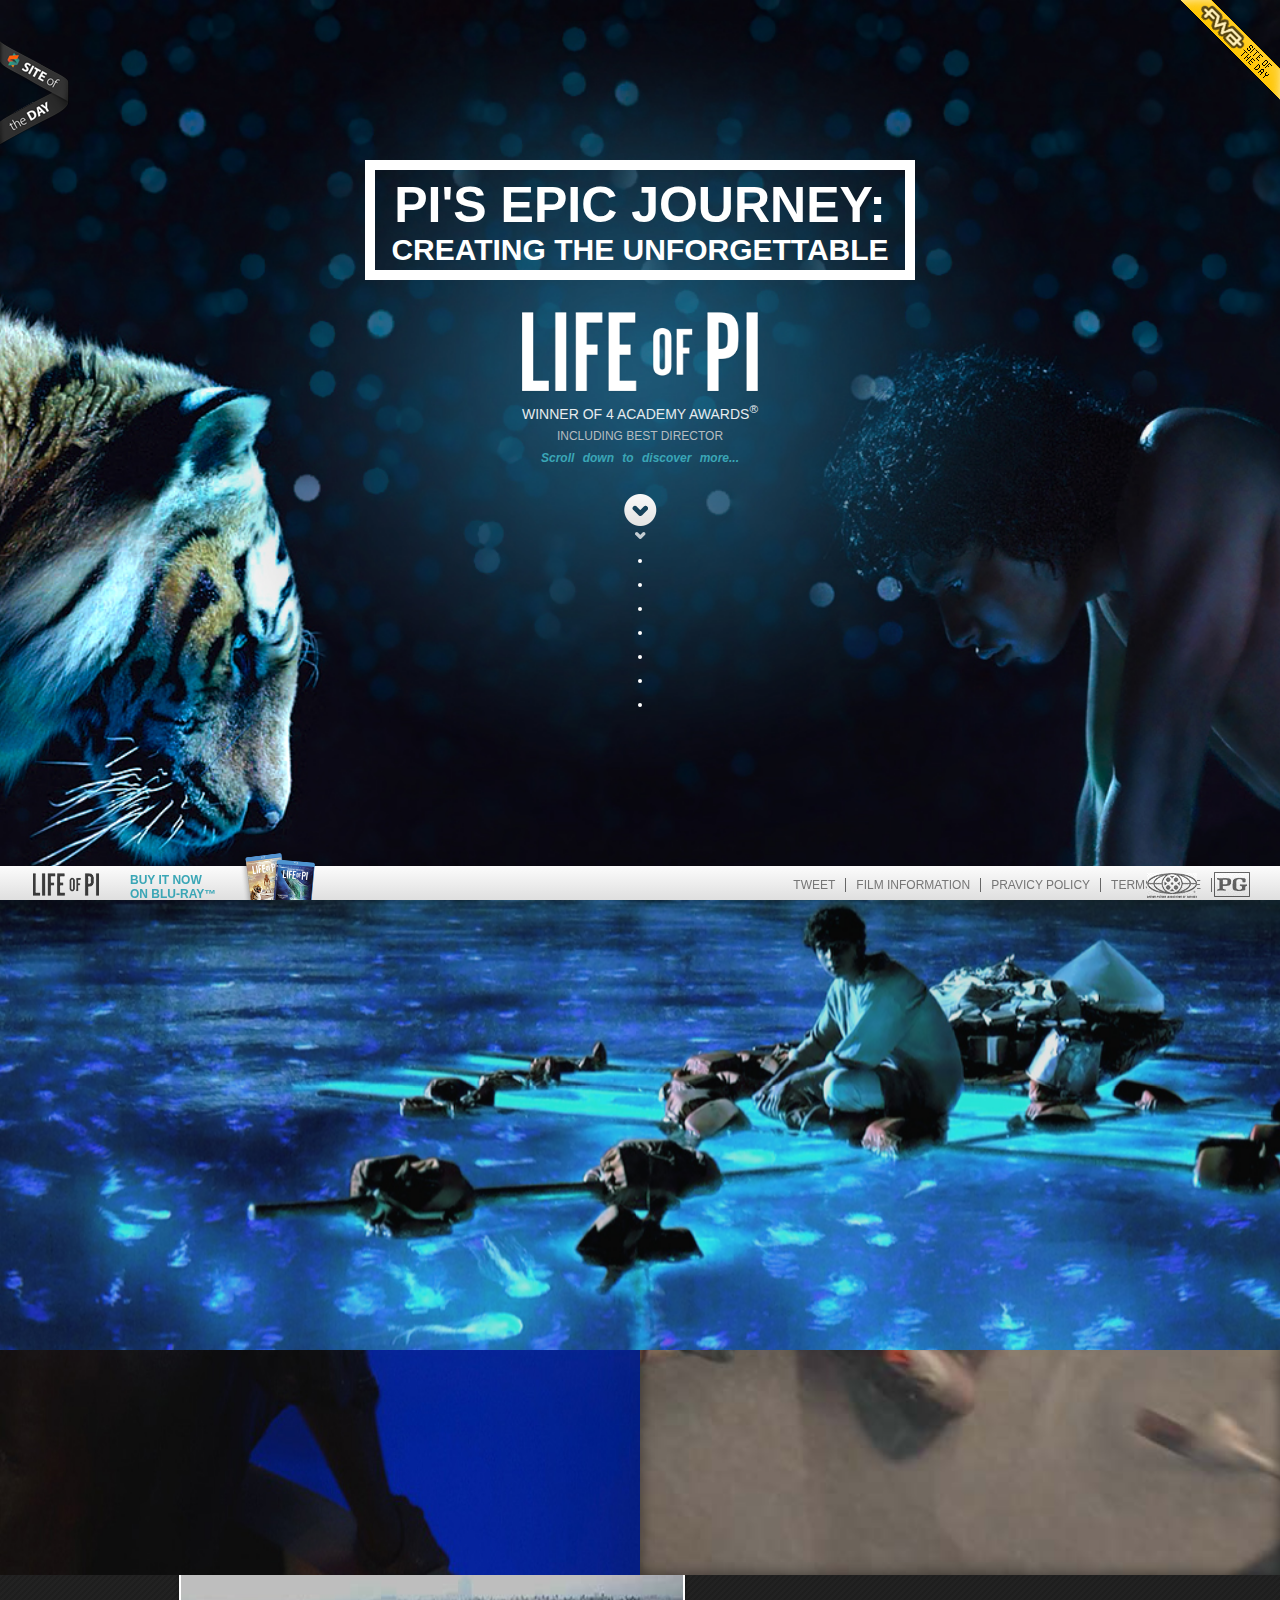
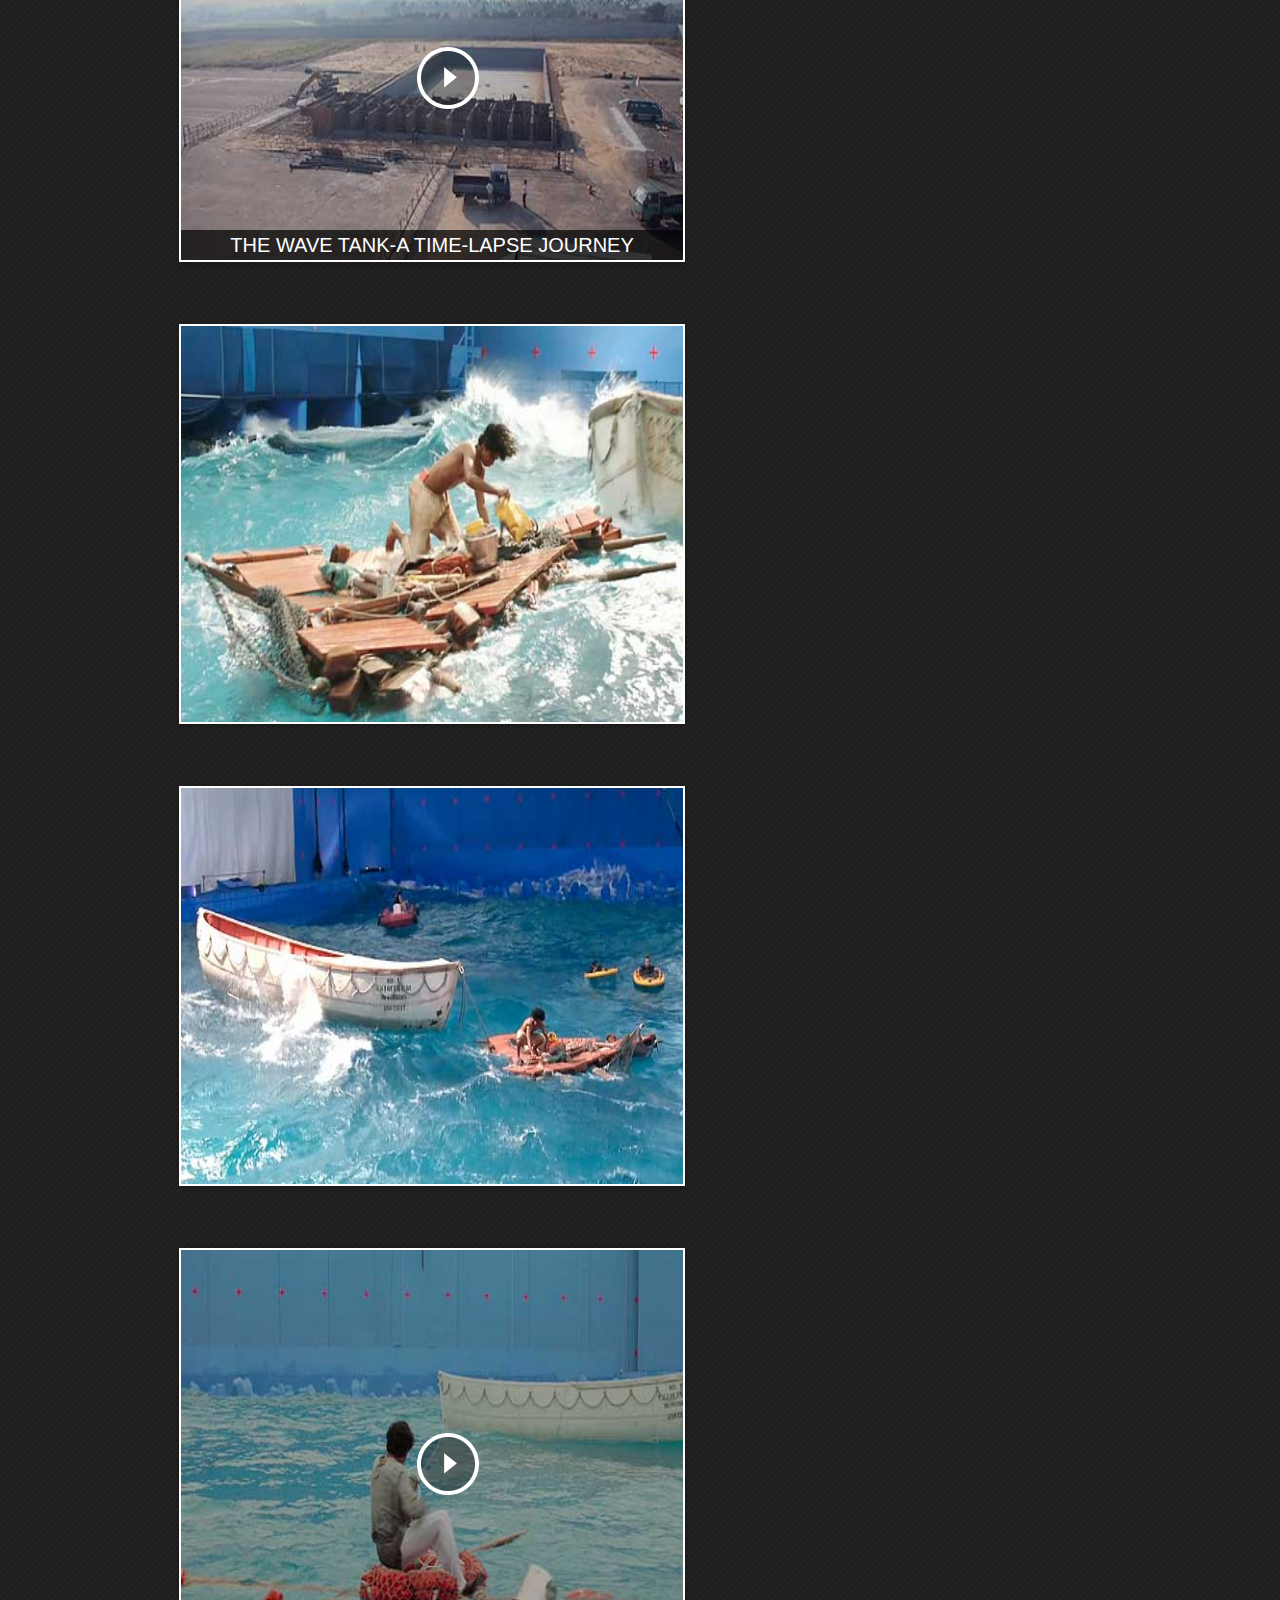
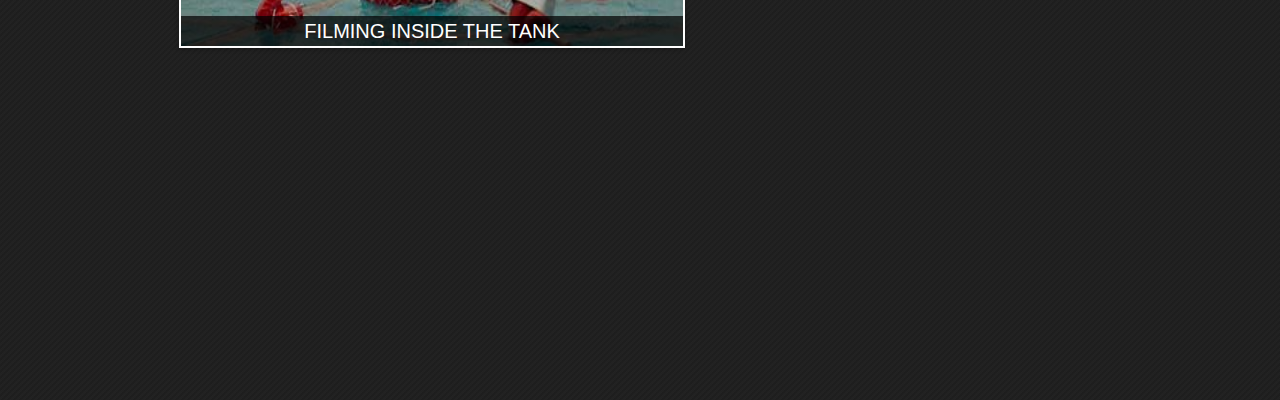
<file: LIFE OF PI/index.html>
<!doctype html>
<html lang="en">
<head>
    <meta charset="UTF-8">
    <title>LIFE OF PI</title>
    <link rel="stylesheet" type="text/css" href="style/style.css"/>
    <link rel = "Shortcut Icon" href="icons/favicon.ico"> 
    <script type="text/javascript" src="javascript/jquery-1.12.4.min.js"></script>
    <script type="text/javascript" src="javascript/data.js"></script>
    <script type="text/javascript" src="javascript/wheel.js"></script>
    <script type="text/javascript" src="javascript/javascript.js"></script>
</head>

<body>
	<!-- loader -->

	<section id="loader">
		<div class="box">
			<div class="animate">
				
			</div>
			<strong class="rate"></strong>
		</div>
	</section>
<!-- loader end -->
	<!--<audio id="music" controls="controls" autoplay="autoplay" loop="loop" src="audio/MC夜曲 - 大圣归来.mp3"></audio>-->

    <div id="topLeft">
        <a href="#"></a>
    </div>
    <div id="topRight">
        <a href="#"></a>
    </div>
    
    <div id="wrap">
	<!-- end -->
    	<section id="end">
    		<img src="images/end/background.jpg"/>
    	</section>
	<!-- end end -->
	<!-- buy -->
    	<section id="buy">
            <div class="top clear">
                <div class="tLeft">
                    <img src="images/loading/title.png">
                    <div class="text1">
                        WINNER OF 4 ACADEMY AWARDS<sup>&reg;</sup>
                    </div>
                    <p class="text2">
                        INCLUDING BEST DIRECTOR
                    </p>
                </div>
                <div class="tRight">
                    <p class="p1">
                       <b>BUY ON BLU-RAY™ </b>
                       <span>TO GET 2 ADDITIONAL HOURS OF BEHIND-THE-SCNEES FOOTAGE. </span> 
                    </p>
                    <p class="p2">AVAILABLE NOW</p>
                </div>
            </div>
            <div class="body">
                <div class="bottom">
                    <div class="shadow"></div>
                </div>
                <div class="left">
                    <div></div>
                </div>
                <div class="right">
                    <div></div>
                </div>
                <div class="content">
                    <div class="conBox">
                        <ul class="clear">
                            <li>
                                <img src="images/buy/dvd.png">
                                <a class="buyBtn" href="#">
                                    BUY ON DVD
                                </a>
                                <a class="iBtn" href="#">
                                    <img src="images/buy/info.png">
                                </a>
                            </li>
                            <li>
                                <img src="images/buy/bluray.png">
                                <a class="buyBtn" href="#">
                                    BUY ON BLU-RAY<sup>TM</sup>
                                </a>
                                <a class="iBtn" href="#">
                                    <img src="images/buy/info.png">
                                </a>
                            </li>
                            <li>
                                <img src="images/buy/bluray3D.png">
                                <a class="buyBtn" href="#">
                                    BUY ON BLU-RAY 3D<sup>TM</sup>
                                </a>
                                <a class="iBtn" href="#">
                                    <img src="images/buy/info.png">
                                </a>
                            </li>
                        </ul>
                        <div class="download clear">
                            <p> 
                                OWN IT ON BLU-RAY 3D™, BLU-RAY™, DVD OR
                            </p>
                            <a class="btn" href="#">
                                DOWNLOAD NOW ON
                                <img src="images/buy/digitalHD.png">
                            </a>
                        </div>
                    </div>
                </div>
            </div>
        </section>
    <!-- buy end -->
        
    <!-- whale -->
    	<section id="whale">
    		<div class="floor3">
    			<div class="spin">
    			</div>
    			<div class="content">
                    <h2>A SPIRITUAL BREAKTHROUGH</h2>
                    <p>
                    	Pi comes face to face with the whale who swam underneath him. Digitally creating a whale took four teams of animators spanning Taiwan, Canada, India and Malaysia.
                    </p>
                </div>
                <div class="video">
    				<img src="images/whale/poster.jpg"/>
    				 <strong>WATCH THE 'WHALE JUMP' SCENE</strong>
                    <span class="videoBg"></span>
    			</div>
    		</div>
    		
    		<div class="floor2">
    			<div class="content">
                    <h2>THE VISIONARY AND THE ARTIST</h2>
                    <p>
                    	Ang Lee commissioned artist Alexis Rockman to create a series of dreamlike images that would help the film crew visualize key scenes.	
                    </p>
                </div>
                <div class="img">
                    <img src="images/whale/sketch.jpg"/>
                </div>
    		</div>
    		<div class="floor1">
    			<div class="mask1">
                    	<img src="images/whale/full.jpg"/>
                </div>
                <div class="mask2">
                	<img src="images/whale/lines.jpg"/>
                </div>
                <div class="mask3">
                	<img src="images/whale/shading.jpg"/>
                </div>
                <div class="content">
                    <p>BRINGING GIANTS TO LIFE</p>
                    <div class="arrow"></div>
                </div>
    		</div>
    	</section>
    <!-- whale end -->
    <!-- island -->
    	<section id="island">
            <div class="cover">
                <div class="floor3">
                    <div class="content">
                        <h2>BUILDING AN ISLAND</h2>
                        <p>
                            The island was digitally built after an initial shoot of long-rooted Banyan trees in a Taiwanese Botanical Reserve.   
                        </p>
                    </div>
                    <div class="right">
                        <img class="img1" src="images/island/top/top-1.jpg">
                        <div class="box2">
                            <img class="img2" src="images/island/top/top-2.jpg">
                        </div>
                        <div class="box3">
                            <img class="img3" src="images/island/top/top-3.jpg">
                        </div>
                    </div>
                    <div class="left">
                        <img class="img1" src="images/island/bottom/bottom-1.jpg">
                        <div class="box2">
                            <img class="img2" src="images/island/bottom/bottom-2.jpg">
                        </div>
                        <div class="box3">
                            <img class="img2" src="images/island/bottom/bottom-3.jpg">
                        </div>
                    </div>
                    <div class="top">
                        <div class="lBox">
                            <img src="images/island/whirlpool/top/00.jpg">
                        </div>
                        <div class="rBox">
                            <div class="content">
                                <h2>THE WHIRLPOOL</h2>
                                <p>
                                   The whirlpool scene was created entirely by computer graphics. A perfect replica of a Banyan tree hovered above a blue-screen, allowing Suraj to look down into the mystic waters below.  
                                </p>
                            </div>
                        </div>
                    </div>
                    <div class="bottom">
                        <div class="lBox">
                           <img src="images/island/whirlpool/bottom/00.jpg">
                        </div>
                        <div class="rBox">
                            <div class="content">
                                <h2>A HOST OF MEERKATS</h2>
                                <p>
                                   Animators individually created thousands of meerkats to give the impression that each had its own personality.
                                </p>
                            </div>
                        </div>
                    </div>
                </div>
                <div class="floor2">
                    <img src="images/island/background (1).jpg">
                </div>
                <div class="floor1">
                    <div class="mask1">
                            <img src="images/island/full.jpg"/>
                    </div>
                    <div class="mask2">
                        <img src="images/island/lines.jpg"/>
                    </div>
                    <div class="mask3">
                        <img src="images/island/shading.jpg"/>
                    </div>
                    <div class="content">
                        <p>THE MYSTERIOUS ISLAND</p>
                        <div class="arrow"></div>
                    </div>
                </div>
                <div class="video">
                    <img src="images/island/video/poster.jpg"/>
                    <strong>WATCH SCENES FROM THE ISLAND</strong>
                    <span class="videoBg"></span>
                </div>
            </div>
        </section>
    <!-- island end -->
    <!-- tiger -->	
    	<section id="tiger">
            <div class="cover">
                <div class="mask">
                    <div class="mask1">
                    	<img src="images/tiger/full.jpg"/>
                    </div>
                    <div class="mask2">
                    	<img src="images/tiger/lines.jpg"/>
                    </div>
                    <div class="mask3">
                    	<img src="images/tiger/shading.jpg"/>
                    </div>
                </div>
                <div class="content">
                    <p>MEET RICHARD PARKER</p>
                    <div class="arrow"></div>
                </div>
                <div class="king">
                	<div class="tiger">
                		<img src="images/tiger/tiger.jpg"/>
                	</div>
                	<div class="symbol">
                		<img src="images/tiger/symbol.jpg"/>
                	</div>
                	<div class="content1">
                		<h2>
                			A KING AMONGST TIGERS
                		</h2>
                		<p>
                			For Ang Lee, the choice of tiger was made easy when he spotted one with natural markings matching the Chinese symbol for ‘King’.
                		</p>
                	</div>
                	<div class="content2">
                		<h2>
                			SPOT THE DIFFERENCE
                		</h2>
                		<p>
                			King, the real-life tiger, was used as the model for his virtual counterpart. Can you tell which is which?
                		</p>
                	</div>
                	<div class="content3">
                		<h2>
                			VIRTUALLY CLONED
                		</h2>
                		<p>
                			It took over one year of dedication and patience to reproduce the principal tiger, “King.” Designers painstakingly replicated his skeleton, muscle and fur.
                		</p>
                	</div>
                	<div class="compare">
                		<div class="circle1">
                			<!--<img src="images/tiger/compare/00.jpg"/>-->
                			<div class="filter">
                				<p>
                					CG TIGER
                				</p>
                			</div>
                		</div>
                		<div class="circle2">
                			<!--<img src="images/tiger/compare/00.jpg"/>-->
                			<div class="filter">
                				<p>
                					REAL TIGER
                				</p>
                			</div>
                		</div>
                	</div>
                	<div class="virtual">
                		<!--<img src="images/tiger/virtual/00.jpg"/>-->
                	</div>
                </div>
            </div>
        </section>
	<!-- tiger end -->
	<!-- storm -->
    	<section id="storm">
    		<div class="mask1">
    			<div class="mBefore1">
                    <img src="images/storm/before.jpg">
                </div>
                <div class="mAfter1">
                   	<div class="imgBox">
                   		<img src="images/storm/after.jpg">
                   	</div>
                    <div class="up">AFTER</div>
                    <div class="down">BEFORE</div>   
                </div>
                <div class="text1">
                	<h2>
                		INVENTING A STORM
                	</h2>
                	<p>
                		Using high powerd wind blowers and incredible camero work,Ang Lee's crew was able to creat a stunning recreation of a deep-sea swell…
                	</p>
                </div>
    		</div>
    		<div class="mask2">
    			<div class="mBefore2">
                    <img src="images/storm/scream-before.jpg">
                </div>
                <div class="mAfter2">
                   	<div class="imgBox">
                   		<img src="images/storm/scream-after.jpg">
                   	</div>
                    <div class="up">AFTER</div>
                    <div class="down">BEFORE</div>   
                </div>
                <div class="text2">
                	<p>
						For Suraj, the storm in the wave tank was very real. Typhoon-strength winds and a water cannon blasted the actor throughout the shot.
                	</p>
                </div>
    		</div>
    		<div class="mask3">
    			<img src="images/storm/compilation.jpg"/>
    			<div class="text3">
                	<p>The 'Storm of God' sequence entailed using a "rotisserie" boat contraption that rocked back and forth as a water tank was dumped on it.
                	</p>
                </div>
    		</div>
    	</section>
    <!-- storm end -->
    <!-- drift -->
        <section id="drift">
            <div class="cover">
                <div class="swim">
                    <div class="img1">
                        <!--<img src="images/drift/swim/00.jpg">-->
                    </div>
                    <div class="img2">
                       	<div class="imgBox">
                       		<img src="images/drift/swim/before/before.jpg">
                       	</div>
                        <div class="up">AFTER</div>
                        <div class="down">BEFORE</div>   
                    </div>
                </div>
                <ul>
                    <li>
                        <img src="images/drift/ul/video-1.jpg">
                        <span class="videoBg"></span>
                        <p>THE WAVE TANK-A TIME-LAPSE JOURNEY</p>
                    </li>
                    <li>
                        <img src="images/drift/ul/image-1.jpg">
                    </li>
                    <li>
                        <img src="images/drift/ul/image-2.jpg">
                    </li>
                    <li>
                        <img src="images/drift/ul/video-2.jpg">
                        <span class="videoBg"></span>
                        <p>FILMING INSIDE THE TANK</p>
                    </li>
                </ul>
                <div class="sideRight">
                        <div class="box">
                            <div class="front">
                                <div class="top">
                                    <h2>FISH OUT OF WATER</h2>
                                <P class="text">
                                    In a true testament of his dedication to the role, Suraj not only learned how to swim for the film, but also did all of his own stunts.                   
                                </P>
                                <img src="images/drift/side1/swim.jpg">
                                </div>
                                <div class="bottom">
                                    <p class="text">
                                        Before underwater training, Suraj could hold his breath for 15 seconds. After, he could hold it for two minutes.
                                    </p>
                                    <div class="before">
                                        <p class="number">15</p>
                                        <p class="second">second</p>
                                    </div>
                                    <div class="after">
                                        <p class="number">120</p>
                                        <p class="second">second</p>
                                    </div>
                                    <div class="clock"></div>
                                </div>
                            </div>
                            <div class="sideL">
                                <div class="top">
                                    <h2>BUILDING AN OCEAN</h2>
                                <P class="text">
                                    In a true testament of his dedication to the role, Suraj not only learned how to swim for the film, but also did all of his own stunts.                   
                                </P>
                                <img src="images/drift/side2/pool-4.png">
                                </div>
                                <div class="bottom">
                                    <p class="number">
                                       1,860,000
                                    </p>
                                    <div class="gallons">GALLONS OF WATER</div>
                                </div>
                            </div>
                        </div>
                    </div>
            </div>
        </section>
    <!-- drift end -->  
    <!-- sperator -->
        <section id="sperator">
            <div class="sL">
                <div class="img1">
                    <img src="images/seperator/before.jpg">
                </div>
                <div class="img2">
                    <img src="images/seperator/after.jpg">
                </div>
            </div>
            <div class="sR">
            	<div class="img">
                    <!--<img src="images/seperator/00.jpg">-->
                </div>
            </div>
        </section>
    <!-- sperator end -->
    <!-- waves -->
        <section id="waves">
            <div class="cover">
                <div class="mask">
                    <div class="mask1">
                    	<img src="images/waves/full.jpg"/>
                    </div>
                    <div class="mask2">
                    	<img src="images/waves/lines.jpg"/>
                    </div>
                    <div class="mask3">
                    	<img src="images/waves/shading.jpg"/>
                    </div>
                </div>
                <div class="content">
                    <p>MAKING WAVES</p>
                    <div class="arrow"></div>
                </div>
            </div>
        </section>
	<!-- waves end -->
	<!-- introduce -->
        <section id="introduce">
            <div class="cover">
                <div class="content1">
                    <p>
                        "THE JOURNEY FOR ME WAS ONE OF FAITH,OF DESTINY-IT'S A JOURNEY FOR US AND THE VIEWER"
                    </p>
                    <footer>
                        -ANG LEE-
                    </footer>
                </div>
                 <div class="content2">
                    <p>
                        Continue scrolling to enter the majestic world of Life of Piand and discover how this visual wonder came to life…
                    </p>
                    <div class="arrow"></div>
                </div>
            </div>
        </section>
    <!-- introduce end -->
    <!-- loading -->  
        <section id="loading">
           <div class="cover">
                <div class="content">
                    <h1>
                       <p>PI'S EPIC JOURNEY:</p>
                       <span>CREATING THE UNFORGETTABLE</span> 
                    </h1>
                    <img src="images/loading/title.png">
                    <div class="text1">
                        WINNER OF 4 ACADEMY AWARDS<sup>&reg;</sup>
                    </div>
                    <p class="text2">
                        INCLUDING BEST DIRECTOR
                    </p>
                    <p class="text3">
                        Scroll down to discover more...
                    </p>
                     <div class="arrow-down">
                        <div class="arrow"></div>
                        <div class="dot"></div>
                        <div class="dot"></div>
                        <div class="dot"></div>
                        <div class="dot"></div>
                        <div class="dot"></div>
                        <div class="dot"></div>
                        <div class="dot"></div>
                     </div>
                </div>
           </div>
        </section>
	<!-- loading end -->
	<!-- video --> 	
		<section id="video">
			<div class="close"></div>
			<video width="800" height="600" controls="controls" autoplay="autoplay" src=""></video>
		</section>
	<!-- video end-->
    </div>
    


<!-- foot -->
    <footer id="foot">
        <div class="rate"></div>
        <p class="text">
            BUY IT NOW ON BLU-RAY&trade;
        </p>
        <ul class="clear">
            <li>
                <a href="#" target="_blank">
                    TWEET
                </a>
            </li>
            <li>
                <a href="#" target="_blank">
                    FILM INFORMATION
                </a>
            </li>
            <li>
                <a href="#" target="_blank">
                    PRAVICY POLICY
                </a>
            </li>
            <li>
                <a href="#" target="_blank">
                    TERMS OF USE
                </a>
            </li>
        </ul>
        <img class="img1" src="images/footer/footer.png">
        <img class="img2" src="images/footer/boxes.png">
        <img class="img3" src="images/footer/mpaa.jpg">
        <img class="img4" src="images/footer/pg.jpg">
    </footer>
<!-- foot end -->


</body>
</html>
</file>
<file: LIFE OF PI/style/style.css>
body, ul, p, h1, h2 {
    padding: 0;
    margin: 0;
    font-size: 12px;
    line-height: 12px;
    font-family: Arial;
    color: #000;
}
body,html {
	height: 100%;
}
body {
	background: url(../icons/background-dark.jpg);
	overflow-x: hidden;
	overflow-y: hidden;
	position: relative;
}
li {
    list-style: none;
}
a {
    text-decoration: none;
}
img {
    vertical-align: top;
    border: none;
}
.clear:after {
    content: "";
    display: block;
    clear: both;
}

#music {
	position: fixed;
	left: 200px;
	top: 0;
	z-index: 200;
	/*display: none;*/
}

#loader {
    width: 100%;
    height: 100%;
    position: absolute;
    left: 0;
    top: 0;
    background: url(../images/loading/background.jpg) no-repeat;
    background-position: center center;
    background-size: cover;
    z-index: 9999;
    transition: .6s;
    opacity: 1;
}
#loader .box {
	width: 140px;
	height: 140px;
	position: absolute;
	left: 50%;
	top: 50%;
	margin: -75px 0 0 -75px;
}
#loader .animate {
	position: relative;
	transform: rotate(45deg);
	/*border: 1px solid #fff;*/
}
#loader .animate div {
	width: 20px;
	height: 20px;
	background: #fff;
	position: absolute;
	left: 50px;
	top: 50px;
}
@keyframes move1{
	50% {
		transform: translate3d(-60px,-60px,0);
	}
}
@keyframes move2{
	50% {
		transform: translate3d(0,-60px,0);
	}
}
@keyframes move3{
	50% {
		transform: translate3d(60px,-60px,0);
	}
}
@keyframes move4{
	50% {
		transform: translate3d(60px,0,0);
	}
}
@keyframes move5{
	50% {
		transform: translate3d(60px,60px,0);
	}
}
@keyframes move6{
	50% {
		transform: translate3d(0,60px,0);
	}
}
@keyframes move7{
	50% {
		transform: translate3d(-60px,0,0);
	}
}
@keyframes move8{
	50% {
		transform: translate3d(-60px,60px,0);
	}
}
@keyframes move9{
	50% {
		transform: scale(1.3);
	}
}
#loader .move1 {
	animation: move1 infinite 2s;
	animation-delay: 0.2s;
}
#loader .move2 {
	animation: move2 infinite 2s;
	animation-delay: 0.3s;
}
#loader .move3 {
	animation: move3 infinite 2s;
	animation-delay: 0.4s;
	/*animation-play-state: paused;*/
}
#loader .move4 {
	animation: move4 infinite 2s;
	animation-delay: 0.5s;
}
#loader .move5 {
	animation: move5 infinite 2s;
	animation-delay: 0.6s;
}
#loader .move6 {
	animation: move6 infinite 2s;
	animation-delay: 0.7s;
}
#loader .move7 {
	animation: move7 infinite 2s;
	animation-delay: 0.8s;
}
#loader .move8 {
	animation: move8 infinite 2s;
	animation-delay: 0.9s;
}
#loader .move9 {
	animation: move9 infinite 2s;
	animation-delay: 0.2s;
}
#loader strong{
	position: absolute;
	left: 0;
	bottom: -50%;
	width: 100%;
	line-height: 50px;
	font-size: 50px;
	color: #fff;
}


#topLeft, #topRight {
    position: fixed;
    z-index: 200;
}
#topLeft {
    width: 70px;
    height: 105px;
    left: 0;
    top: 40px;
}
#topRight {
    width: 100px;
    height: 100px;
    right: 0;
    top: 0;
}
#topLeft a, #topRight a {
    display: block;
    width: 100%;
    height: 100%;
}
#topLeft a {
    background: url(../icons/top-left.png) no-repeat;
}
#topRight a {
    background: url(../icons/top-right.png) no-repeat;
}


 #wrap{
 	position: absolute;
 	left: 0;
 	top: 0;
 	transform: translate3d(-500%,0,0);
    height: 100%;
    width: 100%;
} 

#loading {
    width: 100%;
    height: 100%;
    background: url(../images/loading/background.jpg) no-repeat;
    background-position: center center;
    background-size: cover;
    position: absolute;
    top: 0;
    left: 0;
    transition: .5s;
}
#loading .cover {
    width: 100%;
    height: 100%;
    position: relative;
    background: url(../images/loading/cover.jpg) no-repeat;
    background-position: center center;
    background-size: cover;
    overflow: hidden;
}
#loading .content {
 	position: absolute;
	left: 0;
	top: 130px;
	width: 100%;
	text-align: center;
}
#loading h1 {
	margin:  30px auto;
    border: 10px solid #fff;
    width: 500px;
    text-align: center;
    color: #fff;
    padding: 5px 15px;
}
#loading h1 p {
    font-size: 50px;
    height: 60px;
    line-height: 60px;
    color: #fff;
}
#loading h1 span {
    display: block;
    font-size: 30px;
    line-height: 30px;
    height: 30px;
}
#loading img {
	margin:  0 auto;
    width: 240px;
}
#loading .text1, #loading .text2,#loading .text3 {
	margin:  10px auto;
    width: 240px;
    text-align: center;
}
#loading .text1 {
    top: 364px;
    color: #e6ebee;
    font-size: 14px;
}
#loading .text2 {
    top: 384px;
    color: #b5bcc0;
    font-size: 12px;
}
#loading .text3 {
    word-spacing: 5px;
    font-style: italic;
    font-weight: 700;
    top: 420px;
    color: #3aa6b6;
}
#loading .arrow-down {
   width: 33px;
   margin: 30px auto;
}
#loading .arrow {
    height: 45px;
    background: url(../images/loading/arrow.png) no-repeat;;
}
#loading .dot {
    width: 4px;
    height: 4px;
    border-radius: 50%;
    background: #fff;
    margin: 20px 14px;

}

/* introduce */

#introduce {
    width: 100%;
    background: url(../images/introduce/background.jpg) no-repeat;
    background-position: center center;
    background-size: cover;
    position: absolute;
    top: 0;
    left: 0;
}
#introduce .cover {
	height: 100%;
}
#introduce .content1 {
	transition: .5s;
	opacity: 1;
    text-align: center;
    position: absolute;
    left: 0;
    width: 100%;
    top: 0;
    transform: translate3d(0,100px,0);
    
}
#introduce .content1 p {
	width: 800px;
    font-size: 34px;
    color: #fff;
    line-height: 50px;
    margin: 0 auto;
}
#introduce .content1 footer {
    font-size: 16px;
    color: #39c0d4;
    line-height: 70px;
    margin: 0 auto;
}
#introduce .content2 {
	transition: .5s;
	opacity: 0;
    text-align: center;
    width: 350px;
    position: absolute;
    left: 0;
    width: 100%;
    top: 0;
    transform: translate3d(0,200px,0);
}
#introduce .content2 p {
    font-family: Kalinga;
    font-size: 14px;
    width: 330px;
    font-style: italic;
    color: #fff;
    line-height: 20px;
    margin: 0 auto;
}
#introduce .content2 .arrow {
    width: 33px;
    height: 45px;
    background: url(../images/loading/arrow.png) no-repeat;
    margin: 20px auto;
}

/* waves */
#waves {
    width: 100%;
    position: absolute;
    left: 0;
    top: 0;
}
#waves .cover {
    height: 100%;
}
#waves .mask {
    height: 100%;
}
#waves .mask1,#waves .mask2,#waves .mask3 {
	transition: .5s;
	position: absolute;
	left: 0;
	top: 0;
	width: 100%;
	height: 100%;
	overflow: hidden;
}
#waves .mask img {
	width: 100%;
	transition: .5s;
	position: absolute;
	top: 0;
	left: 0;
}
#waves .mask3 {
	height: 500px;
}
#waves .content {
	width: 100%;
	transition: .5s;
	position: absolute;
	opacity: 0;
	left: 0;
    top: 200px;
    text-align: center;
}
#waves .content p {
    color: #fff;
    font-size: 40px;
    width: 400px;
    padding: 30px;
    border: 10px solid #fff;
    margin: 0 auto;
}
#waves .arrow {
	width: 33px;
	height: 45px;
	background: url(../icons/arrow.png) no-repeat;
	margin: 50px auto;
}

/* speator */

#sperator {
    width: 100%;
    position: absolute;
    left: 0;
    top: 0;
}
#sperator .sL, #sperator .sR {
    width: 50%;
    height: 100%;
    float: left;
    position: relative;
    box-shadow:inset rgba(0,0,0,0.5) 0 0 15px 0;
}
#sperator img {
    width: 100%;
    height: 100%;
	box-shadow:inset rgba(0,0,0,0.5) 0 0 15px 0;
}
#sperator .img1 {
    width: 100%;
    height: 100%;
    position: absolute;
    left: 0;
    top: 0;
}
#sperator .img2 {
	transition: .5s;
    height: 100%;
    position: absolute;
    left: 0;
    top: 0;
    overflow: hidden;
    width: 0;
}
#sperator .sR {
    background: url(../images/seperator/00.jpg) no-repeat;
    background-position: center center;
    background-size: cover;
}
#sperator .sR .img {
    width: 100%;
    height: 100%;
}
#sperator .sR img {
	display: none;
}

/* drift */

#drift {
    width: 100%;
    position: absolute;
    left: 0;
    top: 0;
}
#drift .cover {
    height: 100%;
    background: url(../icons/background.jpg);
}
#drift .swim {
    position: relative;
    height: 693px;
    overflow: hidden;
}
#drift .swim .img1 {
	width: 100%;
    height: 100%;
    position: absolute;
    top: 0;
    left: 0;
}#drift .img1 img {
	position: absolute;
    bottom: 0;
    left: 0;
    display: none;
}
#drift .swim img {
    width: 100%;
    height: 1000px;
}
#drift .swim .img2 {
	width: 100%;
	height: 0;
	transition: .5s;
	position: absolute;
    left: 0;
    bottom: 0px;
}
#drift .swim .imgBox {
    border-top: 2px solid #fff;
    width: 100%;
    height: 100%;
    overflow: hidden;
	position: relative;
}
#drift .imgBox img {
	position: absolute;
    left: 0;
    bottom: 0px;
	height: 1000px;
	width: 100%;
}
#drift .img2 .up, #drift .img2 .down {
    height: 40px;
    line-height: 40px;
    font-size: 18px;
    font-weight: 700;
    padding-left: 23px;
    position: absolute;
    left: 30px;
    color: #fff;
}
#drift .img2 .up {
    background: url(../icons/arrow-up.png) no-repeat 0 16px;
    top: -40px;
}
#drift .img2 .down {
    background: url(../icons/arrow-down.png) no-repeat 0 16px;
    top: 0px;
}
#drift .sideRight {
    position: absolute;
    perspective: 5000px;
    transition: .5s;
    top: 0;
    right: -430px;
    height: 100%;
    transform-style: preserve-3d;
    perspective-origin: right;
}
#drift .box {
    height: 643px;
    width: 430px;
    position: absolute;
    top: 0;
    right: 0;
    transform-style: preserve-3d;
    transform-origin: center center -215px;
    transform: rotateY(0deg);
    transition: .5s;
}
#drift .front {
    height: 100%;
    position: absolute;
    left: 0;
    top: 0;
    box-shadow: rgba(0,0,0,0.6) -2px 0 20px;
}
#drift .front .top {
    background: url(../icons/background-light.jpg);
    padding-bottom: 20px;
}
#drift .front h2 {
    font-size: 24px;
    line-height: 24px;
    display: inline-block;
    padding: 10px;
    color: #fff;
    border: 5px solid #fff;
    margin: 50px 0 10px 60px;

}
#drift .front .text {
    text-align: center;
    color: #fff;
    padding: 0 50px;
    font-size: 14px;
    line-height: 20px;
    margin-top: 30px;
}
#drift .front img {
    width: 262px;
    height: 145px;
    border: 2px solid #fff;
    margin: 40px 0 0 80px;
    box-shadow: rgba(0,0,0,0.6) -2px 0 20px;
}
#drift .front .bottom {
    padding: 10px 0 30px 0;
    height: 202px;
    background: url(../icons/background-dark.jpg);
    position: relative;
   
}
#drift .before, #drift .after {
    position: absolute;
    top: 130px;
    width: 120px;
    padding: 0 10px;
}
#drift .before {
    left: 10px;
}
#drift .front .number, #drift .front .number {
    font-size: 40px;
    height: 40px;
    line-height: 40px;
    text-align: center;
    color: #fff;
    font-weight: 700;
    margin: 0;
}
#drift .front .second, #drift .front .second {
    height: 30px;
    color: #aaa;
    text-align: center;
    background: #fff;
    line-height: 30px;
    font-size: 18px;
}
#drift .after {
    right: 10px;
}
#drift .before .number {
    color: #fff;
}
#drift .after .number {
    color: #3aa6b6;
}
#drift .before .second {
    color: #3aa6b6;
    background: #fff;
}
#drift .after .second {
    color: #fff;
    background: #3aa6b6;
}
#drift .front .clock {
    width: 79px;
    height: 79px;
    position: absolute;
    left: 185px;
    top: 130px;
    background: url(../images/drift/side1/clock.png);
}
#drift .sideL {
    width: 430px;
    height: 100%;
    position: absolute;
    left: -430px;
    top: 0;
    transform-origin: right;
    transform: rotateY(-90deg);
    box-shadow: rgba(0,0,0,0.6) -2px 0 20px;
}
#drift .sideL .top {
    background: url(../icons/background-light.jpg);
    padding-bottom: 20px;
}
#drift .sideL h2 {
    font-size: 24px;
    display: inline-block;
    padding: 10px;
    color: #fff;
    border: 5px solid #fff;
    margin: 50px 0 10px 60px;

}
#drift .sideL .text {
    text-align: center;
    color: #fff;
    padding: 0 50px;
    font-size: 14px;
    line-height: 20px;
    margin-top: 30px;
}
#drift .sideL img {
    width: 309px;
    height: 186px;
    margin: 40px 0 0 70px;
}
#drift .sideL .bottom {
    padding: 10px 0 30px 0;
    height: 165px;
    background: url(../icons/background-dark.jpg);
    position: relative;   
}
#drift .sideL .number {
    text-align: center;
    color: #fff;
    font-size: 60px;
    line-height: 110px;
}
#drift .sideL .gallons {
    width: 70%;
    margin-left: 15%;
    text-align: center;
    color: #aaa;
    font-size: 18px;
    line-height: 40px;
    background: #3aa6b6;
}

#drift ul {
    width: 70%;
    padding: 50px 0;
    overflow: hidden;
}
#drift li {
    margin: 62px 0 0 20%;
    width: 56%;
    position: relative;
    border: 2px solid #fff;
    box-shadow: 0 1px 4px rgba(0,0,0,0.3),0 0 40px rgba(0,0,0,0.1) inset;
}
#drift li img {
    width: 100%;
    height: 100%;
    
}
#drift li .videoBg {
	width: 62px;
	height: 62px;
	background: url(../icons/play.png) no-repeat;
	position: absolute;
	cursor: pointer;
	left: 230px;
	top: 115px;
}
#drift li p {
	position: absolute;
	left: 0;
	bottom: 0;
	width: 100%;
	line-height: 30px;
	height: 30px;
	overflow: hidden;
	font-size: 20px;
	text-align: center;
	color: #fff;
	background: rgba(0,0,0,.7);
}

/*storm*/

#storm {
	width: 100%;
	height: 100%;
	position: absolute;
	left: 0;
	top: 0;
	overflow: hidden;
	transition: .5s;
	transform: translate3d(0,100%,0);
}
#storm .mask1 img {
	width: 100%;
	position: absolute;
	left: 0;
	bottom: 0;
}
#storm .mask1 {
	position: absolute;
	top: 0;
	left: 0;
	width: 100%;
	height: 100%;
}
#storm .mAfter1 {
	width: 100%;
	position: absolute;
	left: 0;
	bottom: 0;
	height: 0;
	transition: .5s;
}
#storm .mAfter1 .imgBox {
    border-top: 2px solid #fff;
    width: 100%;
    height: 100%;
    overflow: hidden;
	position: relative;
}
#storm .mAfter1 img {
	position: absolute;
	left: 0;
	bottom: 0;
}
#storm .mAfter1 .up, #storm .mAfter1 .down {
    height: 40px;
    line-height: 40px;
    font-size: 18px;
    font-weight: 700;
    padding-left: 23px;
    position: absolute;
    left: 30px;
    color: #fff;
}
#storm .mAfter1 .up {
    background: url(../icons/arrow-up.png) no-repeat 0 16px;
    top: -40px;
}
#storm .mAfter1 .down {
    background: url(../icons/arrow-down.png) no-repeat 0 16px;
    top: 0px;
}
#storm .text1 {
	position: absolute;
	left: 0;
	top: 50px;
	width: 100%;
	text-align: center;
	opacity: 0;
}
#storm .text1 h2 {
	margin: 0 auto;
	background: rgba(0,0,0,0.5);
	width: 310px;
	line-height: 30px;
	padding: 15px;
	border: 5px solid #fff;
	font-weight: 700;
	font-size: 30px;
	color: #fff;
}
#storm .text1 p {
	margin: 0 auto;
	padding: 30px 10px 10px 10px;
	text-align: center;
	line-height: 20px;
	font-size: 14px;
	color: #fff;
	width: 380px;
}
#storm .mask2 img {
	width: 100%;
	position: absolute;
	right: 0;
	top: 0;
}
#storm .mask2 {
	position: absolute;
	top: 0;
	left: 0;
	transform: translate3d(100%,0,0);
	width: 100%;
	height: 100%;
	transition: .5s;
}
#storm .mAfter2 {
	height: 100%;
	position: absolute;
	right: 0;
	bottom: 0;
	width: 0;
	transition: .5s;
}
#storm .mAfter2 .imgBox {
    border-left: 2px solid #fff;
    width: 100%;
    height: 100%;
    overflow: hidden;
	position: relative;
}
#storm .mAfter1 img {
	width: 100%;
}
#storm .mAfter2 .up, #storm .mAfter2 .down {
    height: 40px;
    line-height: 40px;
    font-size: 18px;
    font-weight: 700;
    position: absolute;
    top: 0;
    color: #fff;
}
#storm .mAfter2 .up {
	padding-left: 23px;
    background: url(../icons/arrow-right.png) no-repeat 0 14px;
    left: 10px;
}
#storm .mAfter2 .down {
	padding-right: 23px;
    background: url(../icons/arrow-left.png) no-repeat right 14px;
    left: -105px;
}
#storm .text2, #storm .text3 {
	height: 60px;
	padding: 10px;
	position: absolute;
	left: 0;
	bottom: 0;
	width: 100%;
	text-align: center;
	background: url(../icons/background.jpg);
}
#storm .text2 p, #storm .text3 p {
	width: 600px;
	text-align: center;
	line-height: 30px;
	font-size: 16px;
	color: #fff;
	margin-left: 350px;
}
#storm .mask3 img {
	width: 100%;
	position: absolute;
	left: 0;
	top: 0;
}
#storm .mask3 {
	transition: .5s;
	position: absolute;
	top: 0;
	left: 0;
	width: 100%;
	height: 100%;
	overflow: hidden;
	transform: translate3d(100%,0,0);
}

/*tiger*/

#tiger {
    width: 100%;
    height: 100%;
    position: absolute;
    left: 0;
    top: 0;
}
#tiger .cover {
    height: 100%;
    background: url(../images/tiger/background02.jpg);
    background-position: center center;
    background-size: cover;
}
#tiger .mask {
	z-index: 3;
	width: 100%;
    height: 100%;
    position: absolute;
    left: 0;
    top: 0;
    transition: .5s;
}
#tiger .mask1,#tiger .mask2,#tiger .mask3 {
	position: absolute;
	left: 0;
	top: 0;
	width: 100%;
	height: 100%;
	overflow: hidden;
	transition: .5s;
}
#tiger .mask img {
	width: 100%;
	position: absolute;
	left: 0;
	top: 0;
	transition: .5s;
}
#tiger .content {
	z-index: 3;
	transition: .5s;
	width: 100%;
	opacity: 0;
	position: absolute;
	left: 0;
    top: 200px;
    text-align: center;
}
#tiger .content p {
	display:inline-block;
    color: #fff;
    font-size: 40px;
    padding: 30px;
    border: 10px solid #fff;
    margin: 0 auto;
}
#tiger .arrow {
	width: 33px;
	height: 45px;
	background: url(../icons/arrow.png) no-repeat;
	margin: 80px auto;
}
#tiger .king {
	position: absolute;
	left: 0;
	top: 0;
	overflow: hidden;
	height: 200%;
	width: 100%;
	z-index: 1;
	transition: .5s;
}
#tiger .king .tiger {
	position: absolute;
	left: -800px;
	top: 50px;
	z-index: 2;
}
#tiger .tiger img{
	border: 4px solid #fff;
	box-shadow: rgba(0,0,0,0.7) 0 0 11px;
	transform: rotateZ(-5deg);
}
#tiger .king .symbol {
	position: absolute;
	right: -800px;
	top: 70px;
	z-index: 1;
}
#tiger .symbol img{
	border: 4px solid #fff;
	box-shadow: rgba(0,0,0,0.7) 0 0 11px;
	transform: rotateZ(8deg);
}
#tiger .content1,#tiger .content2,#tiger .content3 {
	/*display: none;*/
	width: 450px;
	position: absolute;
	left: 0px;
    width: 100%;
    opacity: 0;
    z-index: 3;
   	text-align: center;
   	display: block;
   	text-align: center;
}
#tiger .content1 h2,#tiger .content2 h2, #tiger .content3 h2 {
    color: #444;
    font-weight: normal;
    font-size: 30px;
    padding: 20px 30px;
    border: 4px solid #444;
    margin: 0 auto;
    display: inline-block;
    margin: 0 auto;
}#tiger .content1 p{
	width: 380px;
}
#tiger .content1 p, #tiger .content2 p, #tiger .content3 p {
	text-align: center;
    color: #444;
    font-size: 14px;
    line-height: 20px;
    padding: 30px;
    margin: 0 auto;
}
#tiger .content2 p, #tiger .content3 p {
	width: 420px;
}
#tiger .compare {
	position: absolute;
	left: 0;
	top: 50%;
	width: 67%;
    transition: .5s;
}
#tiger .compare img {
	width: 220%;
	height: 120%;
	position: absolute;
	top: -10px;
	display: none;
}
#tiger .circle1, #tiger .circle2 {
	border: 4px solid #fff;
	width: 46%;
	height: 100%;
	border-radius: 50%;
	box-shadow: rgba(0,0,0,0.7) 0 0 11px;
	position: absolute;
	top: 0;
	overflow: hidden;
}
#tiger .circle1 {
	left: 0;
}
#tiger .circle2 {
	right: 0;
}
#tiger .circle2 img{
	right: -5px;
}
#tiger .filter {
	height: 100%;
	width: 100%;
	position: absolute;
	left: 0;
	top: 0;
}
#tiger .filter p {
	text-align: center;
	width: 120px;
	font-size: 20px;
	color: #fff;
	border: 4px solid #fff;
	padding: 10px;
	margin: 180px auto;
}
#tiger .virtual {
	position: absolute;
	left: 0px;
	bottom: -100%;
	width: 100%;
}
#tiger .virtual img {
	width: 100%;
	height: 100%;
	display: none;
}

/* island */

#island {
    width: 100%;
    height: 100%;
    transition: .5s;
    position: absolute;
    left: 0;
    top: 0;
    overflow: hidden;
}

#island .floor1 {
	transition: .5s;
   	position: absolute;
    left: 0;
    top: 0;
    height: 100%;
    width: 100%;
}
#island .mask1,#island .mask2,#island .mask3 {
    position: absolute;
    left: 0;
    top: 0;
    width: 100%;
    height: 100%;
    overflow: hidden;
    transition: .5s;
}
#island .floor1 img {
    width: 100%;
    transition: .5s;
}
#island .floor1 .mask3, #island .floor1 .mask2 {
    height: 100%;
    transition: .5s;
}
#island .floor1 .content {
    display: block;
    width: 100%;
    position: absolute;
    left: 0;
    bottom: 50px;
    text-align: center;
    opacity: 0;
}
#island .floor1 .content p {
	margin: 0 auto;
	width: 600px;
    color: #fff;
    font-size: 40px;
    padding: 30px 15px;
    border: 10px solid #fff;
}
#island .floor1 .arrow {
	margin: 30px auto;
    width: 33px;
    height: 45px;
    background: url(../icons/arrow.png) no-repeat;
}
#island .floor2 {
    height: 100%;
    width: 100%;
    position: absolute;
    left: 0;
    top: 0;
    transition: .5s;
    overflow: hidden;
}
#island .floor2 img {
    width: 100%;
    position: absolute;
    top: 0;
    left: 0;
}
#island .floor3 {
    height: 100%;
    width: 100%;
    position: absolute;
    left: 0;
    top: 0;
    background: url(../images/island/background.jpg) no-repeat;
    background-position: center center;
    background-size: cover;
}
#island .floor3 .content {
    text-align: center;
    position: absolute;
    left: 0;
    top: 0;
    width: 40%;
    opacity: 0;
}
#island .floor3 h2 {
    color: #fff;
    display: inline-block;
    font-weight: normal;
    font-size: 28px;
    padding: 20px 20px;
    border: 4px solid #fff;
    margin: 120px auto 0px;
}
#island .floor3 p {
    text-align: center;
    color: #fff;
    width: 300px;
    font-size: 14px;
    line-height: 20px;
    padding: 30px;
    margin: 0 auto;
}
#island .floor3 .right, #island .floor3 .left {
    width: 50%;
    height: 0;
    transition: .5s;
    position: absolute;
    overflow: hidden;
}
#island .floor3 .left {
	left: 0;
    bottom: 0;
}#island .floor3 .right {
	left: 50%;
    bottom: 50%;
}
#island .floor3 .box2, #island .floor3 .box3 {
    height: 100%;
    width: 0;
    transition: .5s;
    position: absolute;
    right: 0;
    top: 0;
    overflow: hidden;
}
#island .floor3 .img2, #island .floor3 .img3 {
    width: 674px;
    position: absolute;
    right: 0;
    top: 0;
}
#island .top, #island .bottom {
    height: 0;
    width: 100%;
    transition: .5s;
    position: absolute;
    left: 0;
    overflow: hidden;
}
#island .top {
    bottom: 50%;
}
#island .bottom {
   bottom: 0; 
}
#island .lBox {
    width: 70%;
    height: 100%;
    float: left;
    overflow: hidden;
    position: relative;
}
#island .lBox div {
	transition: .5s;
    width: 0;
    height: 100%;
    position: absolute;
    top: 0;
    right: 0;
    overflow: hidden;
}
#island .lBox img {
    position: absolute;
    top: 0;
    right: 0;
}
#island .rBox {
    position: relative;
    float: right;
    width: 30%;
    height: 100%;
    background: url(../icons/background-light.jpg);
}
#island .bottom .rBox {
    background: url(../icons/background-dark.jpg);
}
#island .rBox .content {
    text-align: center;
    position: absolute;
    left: 0;
    top: 0;
    width: 100%;
}
#island .video {
	transition: .5s;
    position: absolute;
    transform: translate3d(100%,0,0);
    right: 0;
    bottom: 0;
    height: 100%;
    width: 100%;
}
#island .video img {
    width: 100%;
    height: 100%;
    position: absolute;
    left: 0;
    bottom: 0;
}
#island .videoBg, #whale .videoBg{
	width: 62px;
	height: 62px;
	background: url(../icons/play.png) no-repeat;
	position: absolute;
	left: 50%;
	top: 50%;
	margin: -31px 0 0 -31px;
	cursor: pointer;
}
#island .video strong, #whale .video strong {
	position: absolute;
	left: 0;
	top: 60%;
	width: 100%;
	font-size: 24px;
	color: #fff;
	font-weight: normal;
	text-align: center;
}
/*whale*/

#whale {
    width: 100%;
    height: 100%;
    position: absolute;
    left: 0;
    top: 0;
    transition: .5s;
    overflow: hidden;
}

#whale .floor1 {
	width: 100%;
	height: 100%;
    position: absolute;
    left: 0;
    top: 0;
    transition: .5s;
}
#whale .mask1,#whale .mask2,#whale .mask3 {
	position: absolute;
	left: 0;
	top: 0;
	width: 100%;
	height: 100%;
	overflow: hidden;
	transition: .5s;
}
#whale .floor1 img {
	width: 100%;
	transition: .5s;
	position: absolute;
	top: 0;
	left: 0;
}
#whale .floor1 .content {
	position: absolute;
	opacity: 0;
	left: 0;
    top: 200px;
    width: 100%;
    text-align: center;
}
#whale .floor1 .content p {
	margin: 0 auto;
	width: 600px;
    color: #fff;
    font-size: 40px;
    padding: 30px;
    border: 10px solid #fff;
}
#whale .floor1 .arrow {
	width: 33px;
	height: 45px;
	margin: 50px auto;
	background: url(../icons/arrow.png) no-repeat;
}
#whale .floor2 {
	background: #000;
	position: absolute;
	transition: .5s;
	left: 0;
	top: 0;
	width: 100%;
	height: 100%;
	overflow: hidden;
}
#whale .floor2 .content {
	text-align: center;
}
#whale .floor2 h2 {
	color: #fff;
	display: inline-block;
    font-weight: normal;
    font-size: 30px;
    padding: 20px 30px;
    border: 4px solid #fff;
    margin: 120px auto 0px;
}
#whale .floor2 p {
	text-align: center;
    color: #fff;
    width: 300px;
    font-size: 14px;
    line-height: 20px;
    padding: 30px;
    margin: 0 auto;
}
#whale .floor2 .img {
	transition: .5s;
	height: 70%;
}
#whale .floor2 img {
	height: 100%;
}
#whale .floor3 {
	transform: translate3d(0,50%,0);
	position: absolute;
	transition: .5s;
	left: 0;
	top: 0;
	width: 100%;
	height: 100%;
}
#whale .floor3 .content {
	text-align: center;
	position: absolute;
	left: 0;
	top: 0;
	width: 100%;
}
#whale .floor3 h2 {
	color: #fff;
	display: inline-block;
    font-weight: normal;
    font-size: 30px;
    padding: 20px 30px;
    border: 4px solid #fff;
    margin: 120px auto 0px;
}
#whale .floor3 p {
	text-align: center;
    color: #fff;
    width: 400px;
    font-size: 14px;
    line-height: 20px;
    padding: 30px;
    margin: 0 auto;
}
#whale .floor3 img {
	transition: .5s;
	width: 100%;
}
#whale .floor3 .video {
	transform: translate3d(100%,0,0);
	position: absolute;
	transition: .5s;
	right: 0;
	bottom: 0;
	height: 100%;
	width: 100%;
}
#whale .video img {
	transition: .5s;
	width: 100%;
	height: 100%;
	position: absolute;
	left: 0;
	bottom: 0;
}

/*end*/

#end {
	transform: translate3d(0,50%,0);
	position: absolute;
	left: 0;
	top: 0;
	transition: .5s;
	width: 100%;
	height: 100%;
}
#end img {
	width: 100%;
	transition: .5s;
}

/*video*/
#video {
	position: absolute;
	left: 0;
	top: 0;
	width: 100%;
	height: 100%;
	background: rgba(0,0,0,.7);
	z-index: 200;
	display: none;
}
#video video {
	position: absolute;
	left: 50%;
	top: 50%;
	margin: -300px 0 0 -400px;
	/*border: 4px solid #fff;*/
}
#video .close {
	position: absolute;
	cursor: pointer;
	right: 150px;
	top: 50px;
	width: 62px;
	height: 62px;
	background: url(../icons/close.png) no-repeat;
}
/* buy */

#buy {
    height: 70%;
    width: 100%;
    position: absolute;
	left: 0;
	top: 0;
	transition: .5s;
    transform: translate3d(0,170%,0);
    position: relative;
    margin-bottom: 34px;
    background: url(../icons/background-dark.jpg);
}
#buy .top {
	width: 800px;
	height: 130px;
	position: absolute;
	left:0;
	top: -130px;
}
#buy .tLeft {
	float: left;
	padding-top: 10px;
}
#buy .tLeft img {
    width: 240px;
    padding-left: 10px;
}
#buy .text1, #buy .text2 {
    width: 280px;
    text-align: center;
}
#buy .text1 {
    color: #e6ebee;
    font-size: 16px;
}
#buy .text2 {
    color: #b5bcc0;
    font-size: 14px;
}
#buy .tRight {
	width: 400px;
	float: right;
}
#buy .tRight .p1 {
	line-height: 30px;
}
#buy .tRight .p2 {
	text-align: center;
	font-size: 28px;
	padding: 15px 0;
	border: 4px solid #fff;
	color: rgb(57,192,212);
}
#buy .tRight b, #buy .tRight span{
	font-size: 18px;
	color: #fff;
}
#buy .left, #buy .right {
    width: 77px;
    height: 100%;
    position: absolute;
    bottom: 0;
}
#buy .left {
    left: 0;
    background: url(../images/buy/left.png) repeat-y;
    
}
#buy .left div {
    height: 100%;
    background: url(../images/buy/corner-left.png) no-repeat left bottom;
}
#buy .right {
    right: 0;
    background: url(../images/buy/right.png) repeat-y right top;
}
#buy .right div {
    height: 100%;
    background: url(../images/buy/corner-right.png) no-repeat left bottom;
}
#buy .bottom {
    width: 100%;
    height: 66px;
    position: absolute;
    left: 0;
    bottom: 0;
    background: url(../images/buy/middle.png) repeat-x;
}
#buy .bottom .shadow {
	width: 788px;
	height: 18px;
	margin: 24px auto;
	background: url(../images/buy/shadow.png) no-repeat;
}
#buy ul {
	width: 60%;
	margin: auto;
}
#buy li {
    float: left;
    width: 210px;
    margin: 32px;
    text-align: center;
}
#buy li img {
    width: 100%;
    height: 100%;
    overflow: hidden;
}
#buy a {
    float: left;
}
#buy .buyBtn {
    display: inline-block;
    width: 168px;
    text-align: center;
    font-size: 14px;
    height: 34px;
    line-height: 34px;
    border-radius: 17px;
    margin-top: 17px;
    color: #fff;
    background-image: linear-gradient(#1985a0,#074555);
}
#buy .buyBtn:hover {
    background-image: linear-gradient(#074555,#1985a0);
}
#buy .buyBtn sup {
    font-size: 12px;
}
#buy .iBtn {
   padding: 3px 9px;
   background-image: linear-gradient(#687678,#444d4e);
   border-radius: 11px;
   margin: 24px 0 0 11px;
}
#buy .iBtn img {
    width: 7px;
    height: 16px;
}
#buy .iBtn:hover {
    background-image: linear-gradient(#444d4e,#687678);
}
#buy .download {
	position: absolute;
	color: #fff;
	height: 38px;
}
#buy .download p {
	color: #fff;
	float: left;
	font-size: 24px;
	line-height: 38px;
	font-weight: 700;

}
#buy .download a {
	color: #fff;
	width: 310px;
	margin-left: 10px;
	padding: 0 10px;
	height: 38px;
	line-height: 38px;
	font-size: 18px;
	border-radius: 19px;
	background-image: linear-gradient(#1985a0,#074555);
}
#buy .btn:hover {
    background-image: linear-gradient(#074555,#1985a0);
}
#buy .download img {
	margin-top: 10px;
}



/* foot */
#foot {
    width: 100%;
    height: 34px;
    background-image: linear-gradient(#fcfcfc,#dfdfdf);
    position: fixed;
    left: 0;
    bottom: 0;
    /*z-index: 999;*/
}
#foot img {
    position: absolute;
}
#foot .img1 {
    left: 33px;
    top: 7px;
    width: 66px;
    height: 23px;
}
#foot .img2 {
    left: 240px;
    bottom: 0;
    width: 78px;
    height: 49px;
}
#foot .img3 {
    right: 83px;
    top: 7px;
    width: 50px;
    height: 25px;
}
#foot .img4 {
    right: 30px;
    top: 6px;
    width: 36px;
    height: 25px;
}
#foot .text {
    width: 90px;
    color: #3aa6b6;
    display: inline-block;
    font-weight: 700;
    line-height: 14px;
    margin: 5px 0 0 130px;
}
#foot ul {
    display: inline-block;
    margin: 6px 0 0 560px;
}
#foot li {
    float: left;
}
#foot li a {
    padding: 0 10px;
    line-height: 26px;
    color: #767676;
    border-right: 1px solid #666;
}
#foot li a:hover {
    text-decoration: underline;
}
</file>
